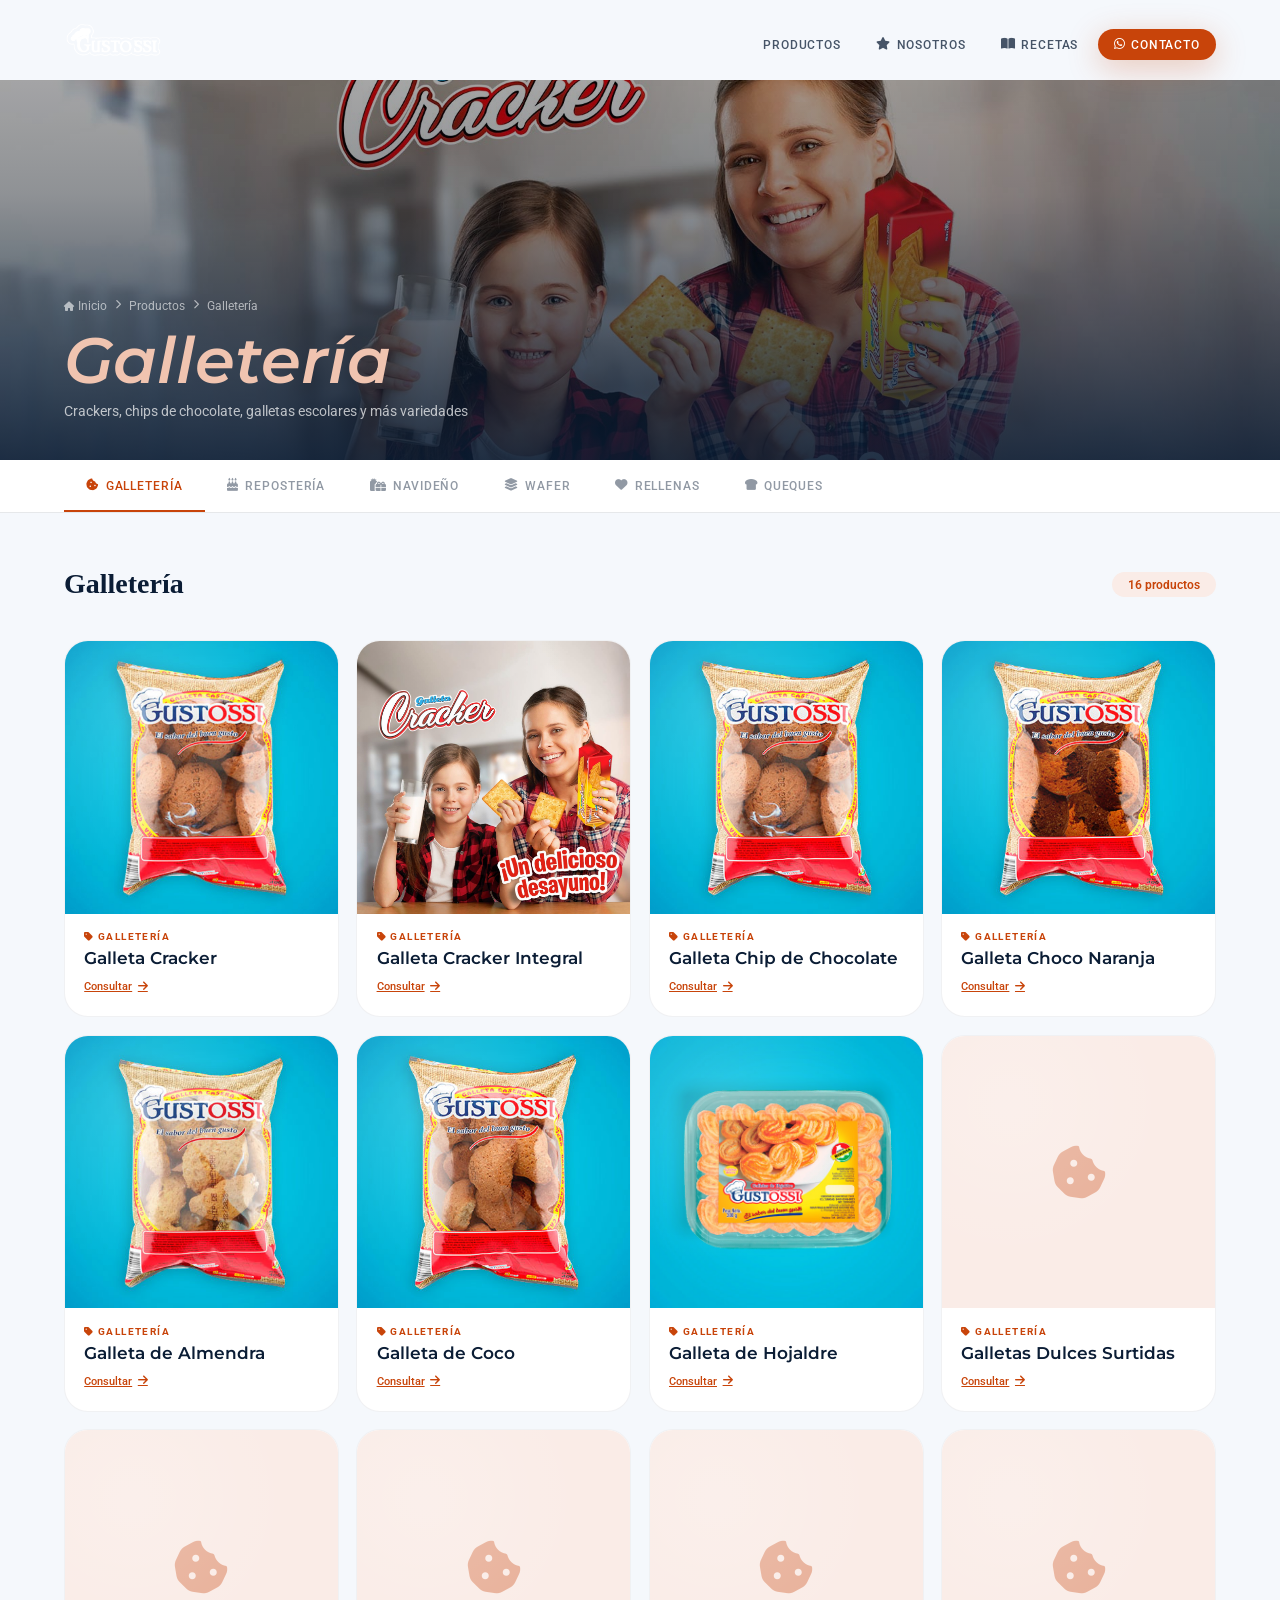
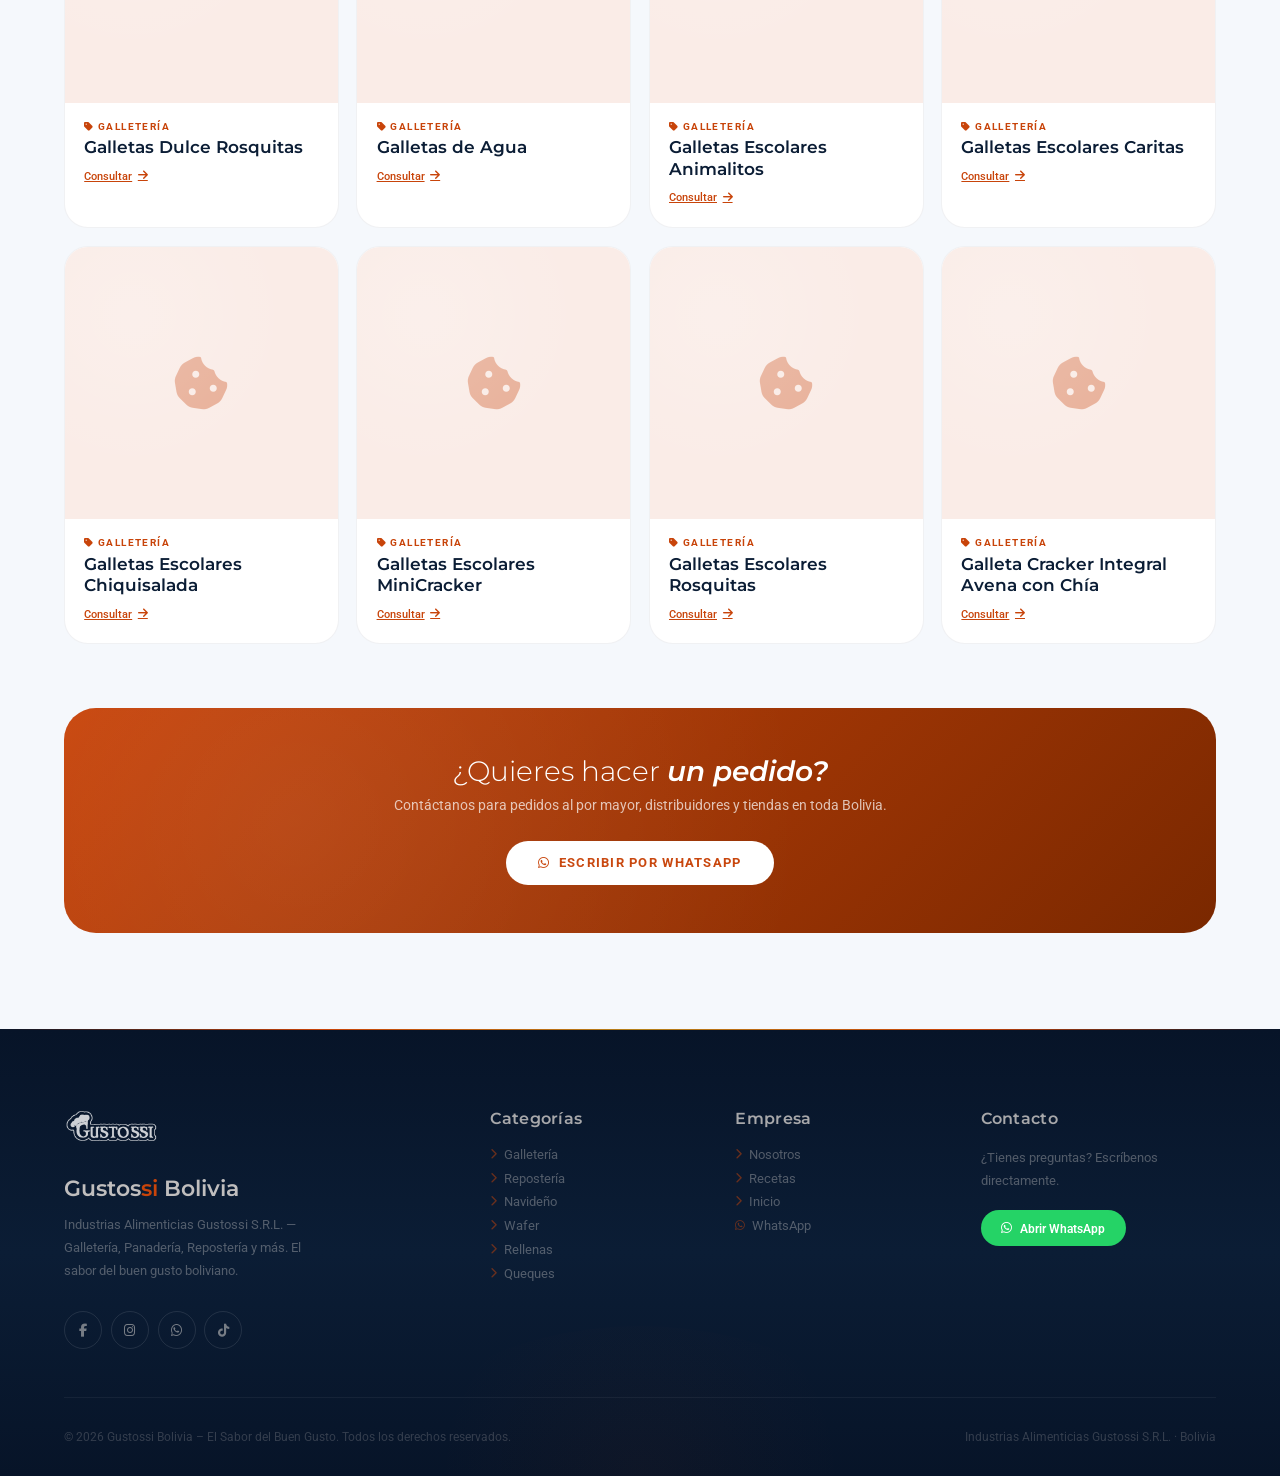
<file: pages/categoria.html>
<!DOCTYPE html>
<html lang="es">
<head>
  <meta charset="UTF-8"/>
  <meta name="viewport" content="width=device-width, initial-scale=1.0"/>
  <title>Productos – Gustossi Bolivia</title>
  <meta name="description" content="Explora todos los productos de Gustossi Bolivia."/>
  <link rel="icon" href="../images/icons/favicon.ico"/>
  <link rel="preconnect" href="https://fonts.googleapis.com"/>
  <link rel="preconnect" href="https://fonts.gstatic.com" crossorigin/>
  <link href="https://fonts.googleapis.com/css2?family=Montserrat:wght@300;400;500;600;700&family=Roboto:wght@300;400;500&display=swap" rel="stylesheet"/>
  <link rel="stylesheet" href="https://cdnjs.cloudflare.com/ajax/libs/font-awesome/6.5.1/css/all.min.css"/>
  <link rel="stylesheet" href="../css/style.css"/>
</head>
<body>

<!-- NAV -->
<nav id="navbar">
  <a href="../index.html" class="nav-logo">
    <img src="../images/icons/logo.png" alt="Gustossi"
         onerror="this.outerHTML='<span class=\'nav-logo-txt\'>Gustos<span>si</span></span>'"/>
  </a>
  <ul class="nav-links">
    <li><a href="../index.html#productos"><i class="fa-solid fa-grid-2"></i> Productos</a></li>
    <li><a href="../index.html#nosotros"><i class="fa-solid fa-star"></i> Nosotros</a></li>
    <li><a href="../index.html#recetas"><i class="fa-solid fa-book-open"></i> Recetas</a></li>
    <li><a href="http://wa.me/59175256114" class="nav-cta" target="_blank"><i class="fa-brands fa-whatsapp"></i> Contacto</a></li>
  </ul>
  <div class="hamburger" id="hamburger"><span></span><span></span><span></span></div>
</nav>

<div class="mobile-menu" id="mobileMenu">
  <a href="../index.html" onclick="closeMobile()"><i class="fa-solid fa-house"></i> Inicio</a>
  <a href="../index.html#productos" onclick="closeMobile()"><i class="fa-solid fa-grid-2"></i> Productos</a>
  <a href="../index.html#nosotros" onclick="closeMobile()"><i class="fa-solid fa-star"></i> Nosotros</a>
  <a href="http://wa.me/59175256114" target="_blank" onclick="closeMobile()"><i class="fa-brands fa-whatsapp"></i> WhatsApp</a>
</div>

<!-- HERO CATEGORÍA -->
<div class="cat-hero-pg" id="cat-hero-pg">
  <img id="cat-hero-img" src="" alt="" loading="eager"/>
  <div class="cat-hero-inner">
    <nav class="breadcrumb" aria-label="Navegación">
      <a href="../index.html"><i class="fa-solid fa-house"></i> Inicio</a>
      <i class="fa-solid fa-chevron-right"></i>
      <a href="../index.html#productos">Productos</a>
      <i class="fa-solid fa-chevron-right"></i>
      <span id="bc-label">—</span>
    </nav>
    <h1 class="cat-pg-h1" id="cat-pg-h1"><em>—</em></h1>
    <p class="cat-pg-desc" id="cat-pg-desc"></p>
  </div>
</div>

<!-- TABS -->
<div class="cat-tabs-bar">
  <div class="cat-tabs-inner" id="cat-tabs"></div>
</div>

<!-- GRID PRODUCTOS -->
<div style="max-width:1360px; margin:0 auto; padding:3.5rem 5vw 6rem;">
  <div style="display:flex; align-items:center; justify-content:space-between; margin-bottom:2.5rem; flex-wrap:wrap; gap:1rem;">
    <h2 class="catpg-title" id="catpg-title" style="font-family:'Cormorant Garamond',serif; font-size:1.75rem; font-weight:600; color:var(--ink);">Productos</h2>
    <span class="catpg-count" id="catpg-count" style="font-size:.78rem; font-weight:600; color:var(--br); background:var(--br-lt); padding:.3rem 1rem; border-radius:100px;"></span>
  </div>
  <div class="catpg-grid" id="catpg-grid"></div>

  <!-- CTA -->
  <div class="cat-cta-box">
    <h3>¿Quieres hacer <em>un pedido?</em></h3>
    <p>Contáctanos para pedidos al por mayor, distribuidores y tiendas en toda Bolivia.</p>
    <a href="http://wa.me/59175256114" class="btn btn-white" target="_blank">
      <i class="fa-brands fa-whatsapp"></i> Escribir por WhatsApp
    </a>
  </div>
</div>

<!-- FOOTER -->
<footer>
  <div class="footer-grid">
    <div>
      <img src="../images/icons/logo-white.png" alt="Gustossi" class="footer-logo-img" onerror="this.style.display='none'"/>
      <div class="footer-brand-name">Gustos<span>si</span> Bolivia</div>
      <p class="footer-tagline">Industrias Alimenticias Gustossi S.R.L. — Galletería, Panadería, Repostería y más. El sabor del buen gusto boliviano.</p>
      <div class="footer-socials">
        <a href="https://www.facebook.com/GustossiBolivia" class="soc-btn" target="_blank"><i class="fa-brands fa-facebook-f"></i></a>
        <a href="https://www.instagram.com/gustossibolivia/" class="soc-btn" target="_blank"><i class="fa-brands fa-instagram"></i></a>
        <a href="http://wa.me/59175256114" class="soc-btn" target="_blank"><i class="fa-brands fa-whatsapp"></i></a>
        <a href="https://www.tiktok.com/@gustossibolivia" class="soc-btn" target="_blank"><i class="fa-brands fa-tiktok"></i></a>
      </div>
    </div>
    <div class="footer-col">
      <h6>Categorías</h6>
      <ul id="footer-cats"></ul>
    </div>
    <div class="footer-col">
      <h6>Empresa</h6>
      <ul>
        <li><a href="../index.html#nosotros"><i class="fa-solid fa-chevron-right"></i> Nosotros</a></li>
        <li><a href="../index.html#recetas"><i class="fa-solid fa-chevron-right"></i> Recetas</a></li>
        <li><a href="../index.html"><i class="fa-solid fa-chevron-right"></i> Inicio</a></li>
        <li><a href="http://wa.me/59175256114" target="_blank"><i class="fa-brands fa-whatsapp"></i> WhatsApp</a></li>
      </ul>
    </div>
    <div class="footer-col footer-contact">
      <h6>Contacto</h6>
      <p>¿Tienes preguntas? Escríbenos directamente.</p>
      <a href="http://wa.me/59175256114" class="wa-btn" target="_blank"><i class="fa-brands fa-whatsapp"></i> Abrir WhatsApp</a>
    </div>
  </div>
  <div class="footer-bottom">
    <span>© 2026 Gustossi Bolivia – El Sabor del Buen Gusto. Todos los derechos reservados.</span>
    <span>Industrias Alimenticias Gustossi S.R.L. · Bolivia</span>
  </div>
</footer>

<script src="../js/categorias-data.js"></script>
<script>
  /* ── Leer parámetro URL ── */
  const params  = new URLSearchParams(window.location.search);
  const slug    = params.get('cat') || 'galleteria';
  const cat     = CATS_DATA[slug] || CATS_DATA['galleteria'];
  const entries = Object.entries(CATS_DATA);

  /* ── Título y meta ── */
  document.title = cat.nombre + ' – Gustossi Bolivia';
  document.querySelector('meta[name="description"]').content =
    cat.descripcion + ' — Gustossi Bolivia.';

  /* ── Hero ── */
  document.getElementById('cat-hero-img').src = cat.heroImg || '';
  document.getElementById('cat-hero-img').alt = cat.nombre;
  document.getElementById('bc-label').textContent = cat.nombre;
  document.getElementById('cat-pg-h1').innerHTML =
    cat.nombre.split(' ').map((w, i) => i === 0 ? `<em>${w}</em>` : w).join(' ');
  document.getElementById('cat-pg-desc').textContent = cat.descripcion;
  document.getElementById('catpg-title').textContent = cat.nombre;

  /* ── Tabs ── */
  document.getElementById('cat-tabs').innerHTML = entries.map(([s, c]) => `
    <a href="categoria.html?cat=${s}"
       class="cat-tab ${s === slug ? 'active' : ''}">
      <i class="fa-solid ${c.icon}"></i> ${c.nombre}
    </a>
  `).join('');

  /* ── Grid ── */
  const grid = document.getElementById('catpg-grid');
  const count = document.getElementById('catpg-count');
  count.textContent = cat.productos.length + ' producto' + (cat.productos.length !== 1 ? 's' : '');

  grid.innerHTML = cat.productos.map((p, i) => `
    <div class="catpg-card reveal" style="transition-delay:${i * 60}ms">
      <div class="catpg-img">
        ${p.img
          ? `<img src="${p.img}" alt="${p.nombre}" loading="lazy">`
          : `<i class="catpg-img-ico fa-solid ${cat.icon}"></i>`}
      </div>
      <div class="catpg-body">
        <div class="catpg-cat"><i class="fa-solid fa-tag"></i> ${cat.nombre}</div>
        <div class="catpg-name">${p.nombre}</div>
        <a href="http://wa.me/59175256114?text=Hola,%20me%20interesa%20el%20producto:%20${encodeURIComponent(p.nombre)}"
           class="catpg-link" target="_blank">
          Consultar <i class="fa-solid fa-arrow-right"></i>
        </a>
      </div>
    </div>
  `).join('');

  /* ── Footer cats ── */
  document.getElementById('footer-cats').innerHTML = entries.map(([s, c]) => `
    <li><a href="categoria.html?cat=${s}"><i class="fa-solid fa-chevron-right"></i> ${c.nombre}</a></li>
  `).join('');

  /* ── Reveal ── */
  const obs = new IntersectionObserver(entries2 => {
    entries2.forEach((e, i) => {
      if (e.isIntersecting) {
        setTimeout(() => e.target.classList.add('visible'), i * 80);
        obs.unobserve(e.target);
      }
    });
  }, { threshold: 0.08 });
  document.querySelectorAll('.reveal').forEach(el => obs.observe(el));

  /* ── Nav scroll ── */
  const nav = document.getElementById('navbar');
  window.addEventListener('scroll', () => {
    nav.classList.toggle('scrolled', window.scrollY > 60);
  }, { passive: true });
  nav.classList.toggle('scrolled', window.scrollY > 60);

  /* ── Menú móvil ── */
  const hamburger = document.getElementById('hamburger');
  const mobileMenu = document.getElementById('mobileMenu');
  hamburger?.addEventListener('click', () => {
    hamburger.classList.toggle('open');
    mobileMenu?.classList.toggle('open');
    document.body.style.overflow = mobileMenu?.classList.contains('open') ? 'hidden' : '';
  });
  window.closeMobile = function() {
    hamburger?.classList.remove('open');
    mobileMenu?.classList.remove('open');
    document.body.style.overflow = '';
  };
</script>
</body>
</html>
</file>
<file: css/style.css>
/* ═══════════════════════════════════════════════════════════════
   GUSTOSSI BOLIVIA  ·  style.css  ·  Nivel agencia  ·  2026
═══════════════════════════════════════════════════════════════ */

*, *::before, *::after { box-sizing: border-box; margin: 0; padding: 0; }

:root {
  --br:       #C8440A;
  --br-dk:    #7A2800;
  --br-md:    #E05A2A;
  --br-lt:    #FAECE7;
  --br-pale:  #FEF8F5;
  --gold:     #B5811A;
  --gold-lt:  #F9EDCF;
  --ink:      #0B1D35;
  --ink-70:   rgba(11,29,53,.75);
  --ink-40:   rgba(11,29,53,.45);
  --ink-15:   rgba(11,29,53,.08);
  --cream:    #F5F8FC;
  --warm:     #E8EEF5;
  --white:    #FFFFFF;
  --border:   rgba(11,29,53,.1);
  --r-sm:     8px;
  --r-md:     16px;
  --r-lg:     24px;
  --r-xl:     32px;
  --sh-sm:    0 2px 12px rgba(11,29,53,.07);
  --sh-md:    0 8px 32px rgba(11,29,53,.10);
  --sh-lg:    0 20px 60px rgba(11,29,53,.14);
  --sh-br:    0 8px 32px rgba(200,68,10,.28);
}

html { scroll-behavior: smooth; }
body {
  font-family: 'Roboto', sans-serif;
  background: var(--cream);
  color: var(--ink);
  overflow-x: hidden;
  -webkit-font-smoothing: antialiased;
  animation: fadeInPage 0.8s ease-out;
}
@keyframes fadeInPage {
  from { opacity: 0; transform: translateY(10px); }
  to { opacity: 1; transform: translateY(0); }
}
h1,h2,h3,h4 { font-family: 'Montserrat', sans-serif; line-height: 1.1; }

/* ── BOTONES ── */
.btn {
  display: inline-flex; align-items: center; gap: .5rem;
  font-family: 'Roboto', sans-serif;
  font-size: .8rem; font-weight: 600; letter-spacing: .1em; text-transform: uppercase;
  padding: .9rem 2rem; border-radius: 100px;
  text-decoration: none; border: none; cursor: pointer;
  transition: all .3s cubic-bezier(.25,.46,.45,.94);
}
.btn-primary   { background: var(--br); color: var(--white); box-shadow: var(--sh-br); }
.btn-primary:hover { background: var(--br-dk); transform: translateY(-3px); box-shadow: 0 14px 40px rgba(200,68,10,.38); }
.btn-ghost     { border: 1.5px solid var(--br); color: var(--br); background: transparent; }
.btn-ghost:hover { background: var(--br); color: var(--white); transform: translateY(-2px); }
.btn-white     { background: var(--white); color: var(--br); font-weight: 700; }
.btn-white:hover { background: var(--cream); transform: translateY(-2px); box-shadow: var(--sh-lg); }
.btn-wht-ghost { border: 1.5px solid rgba(255,255,255,.45); color: var(--white); background: transparent; }
.btn-wht-ghost:hover { background: rgba(255,255,255,.15); transform: translateY(-2px); }

/* ── LABEL/EYEBROW ── */
.label-tag {
  display: inline-flex; align-items: center; gap: .55rem;
  font-size: .7rem; letter-spacing: .2em; text-transform: uppercase;
  font-weight: 600; color: var(--br);
}
.label-tag::before { content: ''; width: 24px; height: 1.5px; background: var(--br); }

/* ── REVEAL ── */
.reveal { opacity: 0; transform: translateY(28px); transition: opacity .75s cubic-bezier(.25,.46,.45,.94), transform .75s cubic-bezier(.25,.46,.45,.94); }
.reveal.visible { opacity: 1; transform: none; }

/* ══════════════════════════════════
   NAV
══════════════════════════════════ */
#navbar {
  position: fixed; top: 0; left: 0; right: 0; z-index: 200;
  display: flex; align-items: center; justify-content: space-between;
  padding: 1.4rem 5vw;
  transition: all .4s cubic-bezier(.25,.46,.45,.94);
}
#navbar.scrolled {
  background: rgba(245,248,252,.97);
  backdrop-filter: blur(24px) saturate(1.8);
  padding: .85rem 5vw;
  border-bottom: 1px solid var(--border);
  box-shadow: 0 1px 24px rgba(11,29,53,.08);
}
.nav-logo { display: flex; align-items: center; gap: .6rem; text-decoration: none; }
.nav-logo img { height: 44px; width: auto; }
.nav-logo-txt {
  font-family: 'Montserrat', sans-serif; font-size: 1.5rem; font-weight: 700;
  color: var(--ink); letter-spacing: -.02em;
}
.nav-logo-txt span { color: var(--br); }
.nav-links { display: flex; align-items: center; gap: .2rem; list-style: none; }
.nav-links a {
  font-size: .78rem; font-weight: 500; letter-spacing: .07em; text-transform: uppercase;
  text-decoration: none; color: var(--ink-70);
  padding: .5rem 1rem; border-radius: 100px;
  display: flex; align-items: center; gap: .35rem;
  transition: all .2s;
}
.nav-links a:hover { color: var(--br); background: var(--br-lt); }
.nav-cta { background: var(--br) !important; color: var(--white) !important; box-shadow: var(--sh-br); }
.nav-cta:hover { background: var(--br-dk) !important; transform: translateY(-1px); }

.hamburger { display: none; flex-direction: column; gap: 5px; cursor: pointer; padding: .35rem; }
.hamburger span { display: block; width: 22px; height: 1.5px; background: var(--ink); border-radius: 2px; transition: all .3s; }
.hamburger.open span:nth-child(1) { transform: translateY(6.5px) rotate(45deg); }
.hamburger.open span:nth-child(2) { opacity: 0; }
.hamburger.open span:nth-child(3) { transform: translateY(-6.5px) rotate(-45deg); }

.mobile-menu {
  display: none; flex-direction: column;
  position: fixed; inset: 0; z-index: 190;
  background: var(--cream); padding: 7rem 5vw 2rem; gap: .2rem;
}
.mobile-menu.open { display: flex; }
.mobile-menu a {
  font-family: 'Montserrat', sans-serif; font-size: 2.2rem; font-weight: 600;
  color: var(--ink); text-decoration: none; padding: .75rem 0;
  border-bottom: 1px solid var(--border);
  display: flex; align-items: center; gap: .75rem; transition: color .2s;
}
.mobile-menu a i { font-size: 1rem; color: var(--br); }
.mobile-menu a:hover { color: var(--br); }

/* ══════════════════════════════════
   HERO — SPLIT EDITORIAL
══════════════════════════════════ */
.hero {
  min-height: 100svh;
  display: grid; grid-template-columns: 1fr 1fr;
  padding-top: 80px; overflow: hidden; position: relative;
}
.hero::before {
  content: ''; position: absolute; inset: 0; z-index: 0;
  background: radial-gradient(ellipse 60% 70% at 5% 90%, rgba(200,68,10,.06) 0%, transparent 60%);
  pointer-events: none;
}
.hero-left {
  display: flex; flex-direction: column; justify-content: center;
  padding: 5rem 4rem 5rem 5vw; position: relative; z-index: 1;
}
.hero-eyebrow { margin-bottom: 1.75rem; }
.hero-h1 {
  font-size: clamp(3rem, 5vw, 5.5rem); font-weight: 300; color: var(--ink);
  margin-bottom: .25rem; letter-spacing: -.02em;
}
.hero-h1 em { color: var(--br); font-style: italic; font-weight: 600; }
.hero-subtitle {
  font-family: 'Montserrat', sans-serif;
  font-size: clamp(1.1rem, 1.8vw, 1.5rem); font-weight: 300;
  color: var(--ink-40); margin-bottom: 2rem; line-height: 1.6;
}
.hero-desc { font-size: .95rem; color: var(--ink-70); line-height: 1.85; max-width: 400px; margin-bottom: 2.5rem; }
.hero-ctas { display: flex; gap: 1rem; flex-wrap: wrap; margin-bottom: 3.5rem; }
.hero-kpis {
  display: flex; gap: 2.5rem;
  padding-top: 2.5rem; border-top: 1px solid var(--border);
}
.kpi-num {
  font-family: 'Montserrat', sans-serif;
  font-size: 2.2rem; font-weight: 600; color: var(--br); line-height: 1;
}
.kpi-lbl { font-size: .72rem; color: var(--ink-40); margin-top: .3rem; letter-spacing: .04em; }

/* Slider */
.hero-right { position: relative; background: var(--warm); overflow: hidden; }
.hero-right::after {
  content: ''; position: absolute; inset: 0; z-index: 2;
  background: linear-gradient(to right, var(--cream) 0%, transparent 18%);
  pointer-events: none;
}
.hero-slide { position: absolute; inset: 0; opacity: 0; transition: opacity .9s cubic-bezier(.25,.46,.45,.94); }
.hero-slide.active { opacity: 1; }
.hero-slide img { width: 100%; height: 100%; object-fit: cover; }
.hero-slide-ico {
  width: 100%; height: 100%; display: flex; align-items: center; justify-content: center;
  background: linear-gradient(135deg, var(--br-lt), var(--warm));
  font-size: 8rem; color: var(--br); opacity: .3;
}
.hero-caption {
  position: absolute; bottom: 2rem; left: 2.5rem; z-index: 3;
  background: rgba(253,246,238,.93); backdrop-filter: blur(14px);
  border-radius: var(--r-lg); padding: 1.1rem 1.5rem;
  border: 1px solid var(--border); min-width: 200px;
}
.hero-caption-tag {
  font-size: .65rem; letter-spacing: .15em; text-transform: uppercase;
  color: var(--br); font-weight: 600; margin-bottom: .25rem;
}
.hero-caption-name {
  font-family: 'Montserrat', sans-serif; font-size: 1.15rem; font-weight: 600; color: var(--ink);
}
.slider-nav { position: absolute; bottom: 2.2rem; right: 2rem; z-index: 3; display: flex; gap: .5rem; }
.slider-btn {
  width: 38px; height: 38px; border-radius: 50%; border: 1px solid rgba(200,68,10,.25);
  background: rgba(253,246,238,.9); backdrop-filter: blur(8px);
  color: var(--br); font-size: .8rem; cursor: pointer;
  display: grid; place-items: center; transition: all .25s;
}
.slider-btn:hover { background: var(--br); color: var(--white); border-color: var(--br); }
.hero-dots { position: absolute; left: 2.5rem; bottom: 3rem; z-index: 3; display: flex; gap: .45rem; }
.hero-dot { width: 20px; height: 3px; border-radius: 2px; border: none; background: rgba(200,68,10,.22); cursor: pointer; transition: all .3s; }
.hero-dot.active { background: var(--br); width: 36px; }

/* ══════════════════════════════════
   MARQUEE
══════════════════════════════════ */
.marquee-wrap { background: linear-gradient(135deg, #0B1D35 0%, #142D50 50%, #0B1D35 100%); padding: 1.1rem 0; overflow: hidden; }
.marquee-track { display: flex; width: max-content; animation: marquee 28s linear infinite; }
.marquee-item {
  display: flex; align-items: center; gap: 2rem; padding: 0 3rem;
  font-family: 'Montserrat', sans-serif; font-style: italic;
  font-size: 1rem; font-weight: 300;
  color: rgba(255,255,255,.55); white-space: nowrap;
}
.m-dot { width: 4px; height: 4px; border-radius: 50%; background: var(--br); }

/* ══════════════════════════════════
   SECCIÓN GENÉRICA
══════════════════════════════════ */
.section { padding: 7rem 5vw; }
.section-alt { background: var(--warm); }
.section-dark { background: linear-gradient(135deg, #0B1D35 0%, #0F2540 100%); }
.sec-head { margin-bottom: 3.5rem; }
.sec-title { font-size: clamp(1.9rem, 3vw, 3rem); font-weight: 300; color: var(--ink); line-height: 1.15; margin-top: .6rem; }
.sec-title em { font-style: italic; color: var(--br); font-weight: 600; }
.sec-sub { font-size: .9rem; color: var(--ink-40); margin-top: .65rem; max-width: 460px; line-height: 1.75; }
.sec-head-row { display: flex; align-items: flex-end; justify-content: space-between; gap: 1.5rem; flex-wrap: wrap; }

/* ══════════════════════════════════
   CATEGORÍAS — MOSAICO EDITORIAL
══════════════════════════════════ */
.cats-grid {
  display: grid;
  grid-template-columns: repeat(3, 1fr);
  gap: 1rem;
  max-width: 1360px; margin: 0 auto;
}
.cat-card {
  position: relative; overflow: hidden; border-radius: var(--r-xl);
  cursor: pointer; text-decoration: none; display: block;
  background: var(--warm);
  transition: transform .45s cubic-bezier(.25,.46,.45,.94),
              box-shadow .45s cubic-bezier(.25,.46,.45,.94);
}
.cat-card:nth-child(1),
.cat-card:nth-child(2) { aspect-ratio: 3/2; }
.cat-card:nth-child(3),
.cat-card:nth-child(4),
.cat-card:nth-child(5),
.cat-card:nth-child(6) { aspect-ratio: 1; }
.cat-card:hover { transform: translateY(-6px); box-shadow: var(--sh-lg); }
.cat-card img { width: 100%; height: 100%; object-fit: cover; transition: transform .7s cubic-bezier(.25,.46,.45,.94); }
.cat-card:hover img { transform: scale(1.07); }
.cat-card-ico {
  width: 100%; height: 100%; display: flex; align-items: center; justify-content: center;
  font-size: 4rem; color: var(--br); opacity: .3;
}
.cat-grad {
  position: absolute; inset: 0;
  background: linear-gradient(to top, rgba(11,29,53,.92) 0%, rgba(11,29,53,.2) 55%, transparent 100%);
}
.cat-num {
  position: absolute; top: 1.2rem; right: 1.5rem;
  font-family: 'Montserrat', sans-serif; font-size: 4.5rem; font-weight: 700;
  color: rgba(255,255,255,.06); line-height: 1; pointer-events: none;
}
.cat-body { position: absolute; bottom: 0; left: 0; right: 0; padding: 1.75rem; }
.cat-tag {
  font-size: .62rem; letter-spacing: .18em; text-transform: uppercase;
  font-weight: 600; color: rgba(255,255,255,.55); margin-bottom: .45rem;
}
.cat-name {
  font-family: 'Montserrat', sans-serif;
  font-size: 1.5rem; font-weight: 600; color: var(--white); line-height: 1.2;
}
.cat-desc {
  font-size: .78rem; color: rgba(255,255,255,.65); margin-top: .3rem; line-height: 1.5;
  max-height: 0; overflow: hidden; opacity: 0; transition: max-height .4s, opacity .4s;
}
.cat-card:hover .cat-desc { max-height: 60px; opacity: 1; }
.cat-arrow {
  display: inline-flex; align-items: center; gap: .35rem;
  font-size: .73rem; color: #F0C4B0; margin-top: .8rem; font-weight: 500;
  opacity: 0; transform: translateX(-10px);
  transition: all .35s .08s;
}
.cat-card:hover .cat-arrow { opacity: 1; transform: none; }

/* ══════════════════════════════════
   PRODUCTOS GRID
══════════════════════════════════ */
.prods-filters { display: flex; gap: .5rem; flex-wrap: wrap; }
.fpill {
  font-family: 'Roboto', sans-serif;
  font-size: .73rem; font-weight: 500; letter-spacing: .07em; text-transform: uppercase;
  padding: .45rem 1.1rem; border-radius: 100px;
  border: 1.5px solid var(--border); background: transparent; color: var(--ink-70);
  cursor: pointer; transition: all .2s;
}
.fpill:hover { border-color: var(--br); color: var(--br); }
.fpill.active { background: var(--br); border-color: var(--br); color: var(--white); }

.prods-grid {
  display: grid; grid-template-columns: repeat(4, 1fr); gap: 1.1rem;
  max-width: 1360px; margin: 0 auto;
}
.prod-card {
  background: var(--white); border-radius: var(--r-lg); overflow: hidden;
  text-decoration: none; color: inherit; display: block;
  border: 1px solid rgba(11,29,53,.06);
  transition: transform .4s cubic-bezier(.25,.46,.45,.94), box-shadow .4s;
}
.prod-card:hover { transform: translateY(-8px); box-shadow: var(--sh-lg); border-color: rgba(200,68,10,.12); }
.prod-img {
  aspect-ratio: 1; overflow: hidden; position: relative;
  background: var(--br-lt);
  display: flex; align-items: center; justify-content: center;
}
.prod-img img { width: 100%; height: 100%; object-fit: cover; transition: transform .6s cubic-bezier(.25,.46,.45,.94); }
.prod-card:hover .prod-img img { transform: scale(1.08); }
.prod-img-ico { font-size: 3.5rem; color: var(--br); opacity: .35; }
.prod-img::after {
  content: ''; position: absolute; inset: 0;
  background: radial-gradient(circle at 25% 25%, rgba(255,255,255,.2) 0%, transparent 55%);
  pointer-events: none;
}
.prod-badge {
  position: absolute; top: .75rem; left: .75rem;
  background: var(--white); color: var(--br);
  font-size: .62rem; font-weight: 700; letter-spacing: .1em; text-transform: uppercase;
  padding: .28rem .7rem; border-radius: 100px;
  box-shadow: 0 2px 8px rgba(11,29,53,.12); z-index: 1;
}
.prod-body { padding: 1.1rem 1.2rem 1.35rem; }
.prod-cat {
  font-size: .65rem; letter-spacing: .14em; text-transform: uppercase;
  font-weight: 700; color: var(--br); margin-bottom: .35rem;
}
.prod-name {
  font-family: 'Montserrat', sans-serif;
  font-size: 1.05rem; font-weight: 600; color: var(--ink); line-height: 1.3;
}
.prod-link {
  display: inline-flex; align-items: center; gap: .35rem;
  font-size: .72rem; font-weight: 500; color: var(--br); margin-top: .6rem;
  transition: gap .25s;
}
.prod-card:hover .prod-link { gap: .6rem; }

/* ══════════════════════════════════
   STATS
══════════════════════════════════ */
.stats-row {
  display: grid; grid-template-columns: repeat(4, 1fr); max-width: 900px; margin: 0 auto;
}
.stat-cell { text-align: center; padding: 3rem 1.5rem; border-right: 1px solid rgba(200,68,10,.12); }
.stat-cell:last-child { border-right: none; }
.stat-ico { font-size: 1.4rem; color: var(--br); margin-bottom: 1rem; opacity: .75; }
.stat-n {
  font-family: 'Montserrat', sans-serif;
  font-size: 3rem; font-weight: 600; color: var(--br); line-height: 1;
}
.stat-l { font-size: .75rem; color: var(--ink-40); margin-top: .35rem; line-height: 1.4; }

/* ══════════════════════════════════
   REVIEWS (DISEÑO PERSONALIZADO)
══════════════════════════════════ */
.section-reviews {
  position: relative;
  background-color: #00B5D8;
  padding: 6rem 5vw 8rem;
  overflow: hidden;
  z-index: 1;
}
.section-reviews::before {
  content: '';
  position: absolute; top: 0; left: 0; right: 0; height: 100%;
  background-image: url("data:image/svg+xml,%3Csvg width='800' height='800' xmlns='http://www.w3.org/2000/svg'%3E%3Cg fill='none' stroke='%23ffffff' stroke-width='4' stroke-opacity='0.15'%3E%3Ccircle cx='400' cy='400' r='200'/%3E%3Ccircle cx='400' cy='400' r='300'/%3E%3Ccircle cx='400' cy='400' r='400'/%3E%3Cpath d='M0 400h800M400 0v800'/%3E%3C/g%3E%3C/svg%3E");
  background-size: 800px 800px;
  background-position: center;
  pointer-events: none;
  z-index: -1;
}
/* Wave Divider Top */
.reviews-wave {
  position: absolute; top: 0; left: 0; width: 100%; overflow: hidden; line-height: 0; z-index: 0;
}
.reviews-wave svg {
  display: block; width: calc(100% + 1.3px); height: 70px;
}
.reviews-wave .shape-fill { fill: var(--cream); }

.rev-header {
  text-align: center;
  position: relative;
  z-index: 2;
  margin-bottom: 5rem;
}

.reviews-grid { 
  display: grid; grid-template-columns: repeat(3, 1fr); gap: 2rem; 
  max-width: 1100px; margin: 0 auto; position: relative; z-index: 2; 
}
.rev-card {
  background: var(--white);
  border-radius: 20px; 
  padding: 3.5rem 1.5rem 2rem;
  position: relative;
  box-shadow: 0 10px 30px rgba(0,0,0,.08);
  text-align: center;
  margin-top: 50px;
  transition: transform .3s;
}
.rev-card:hover { transform: translateY(-5px); }
.rev-av {
  width: 100px; height: 100px; border-radius: 50%; overflow: hidden;
  position: absolute; top: -50px; left: 50%; transform: translateX(-50%);
  border: 4px solid var(--white);
  box-shadow: 0 5px 15px rgba(0,0,0,.1);
  background: var(--white);
}
.rev-av img { width: 100%; height: 100%; object-fit: cover; }
.rev-av-fb {
  width: 100px; height: 100px; border-radius: 50%;
  background: var(--br); display: grid; place-items: center;
  font-weight: 700; color: var(--white); font-size: 2rem;
}
.rev-name { font-family: 'Montserrat', sans-serif; font-weight: 700; color: var(--ink); font-size: 1.1rem; margin-bottom: 0.2rem; }
.rev-src { font-size: .8rem; color: var(--ink-40); margin-bottom: 1rem; }
.rev-stars { display: flex; justify-content: center; gap: .15rem; margin-bottom: 1.25rem; }
.rev-stars i { color: var(--gold); font-size: .82rem; }
.rev-text {
  font-family: 'Roboto', sans-serif; font-size: .95rem; font-weight: 400;
  color: var(--ink-70); line-height: 1.6;
}

/* ══════════════════════════════════
   RECETAS
══════════════════════════════════ */
.recipes-grid { display: grid; grid-template-columns: repeat(3, 1fr); gap: 1.25rem; max-width: 1360px; margin: 0 auto; }
.rec-card {
  border-radius: var(--r-xl); overflow: hidden;
  background: var(--white); border: 1px solid rgba(11,29,53,.06);
  text-decoration: none; color: inherit; display: block;
  transition: transform .4s cubic-bezier(.25,.46,.45,.94), box-shadow .4s;
}
.rec-card:hover { transform: translateY(-6px); box-shadow: var(--sh-lg); }
.rec-img {
  aspect-ratio: 16/10; overflow: hidden;
  background: var(--warm); display: flex; align-items: center; justify-content: center;
  font-size: 3.5rem; color: var(--br); opacity: .4;
}
.rec-img img { width: 100%; height: 100%; object-fit: cover; transition: transform .55s; }
.rec-card:hover .rec-img img { transform: scale(1.05); }
.rec-body { padding: 1.4rem 1.5rem 1.6rem; }
.rec-date { font-size: .68rem; letter-spacing: .14em; text-transform: uppercase; color: var(--br); font-weight: 600; margin-bottom: .45rem; display: flex; align-items: center; gap: .3rem; }
.rec-title { font-family: 'Montserrat', sans-serif; font-size: 1.15rem; font-weight: 600; color: var(--ink); line-height: 1.35; }

/* ══════════════════════════════════
   CTA BAND
══════════════════════════════════ */
.cta-band {
  background: linear-gradient(135deg, var(--br) 0%, var(--br-dk) 100%);
  padding: 6.5rem 5vw; text-align: center; position: relative; overflow: hidden;
}
.cta-band::before {
  content: ''; position: absolute; inset: 0;
  background: radial-gradient(ellipse 70% 80% at 20% 50%, rgba(255,255,255,.06) 0%, transparent 60%),
              radial-gradient(ellipse 50% 60% at 80% 50%, rgba(255,255,255,.04) 0%, transparent 60%);
  pointer-events: none;
}
.cta-eyebrow {
  display: inline-flex; align-items: center; gap: .55rem;
  font-size: .68rem; letter-spacing: .22em; text-transform: uppercase;
  color: rgba(255,255,255,.55); font-weight: 600; margin-bottom: 1.25rem;
}
.cta-eyebrow::before { content: ''; width: 20px; height: 1px; background: rgba(255,255,255,.4); }
.cta-band h2 {
  font-family: 'Montserrat', sans-serif;
  font-size: clamp(2.2rem, 4vw, 3.5rem); font-weight: 300;
  color: var(--white); margin-bottom: .8rem;
}
.cta-band h2 em { font-style: italic; font-weight: 600; }
.cta-band p { color: rgba(255,255,255,.7); font-size: .95rem; margin-bottom: 2.5rem; max-width: 440px; margin-left: auto; margin-right: auto; line-height: 1.75; }
.cta-btns { display: flex; gap: 1rem; justify-content: center; flex-wrap: wrap; }

/* ══════════════════════════════════
   FOOTER
══════════════════════════════════ */
footer { background: #071428; padding: 5rem 5vw 2rem; }
.footer-grid {
  display: grid; grid-template-columns: 2fr 1fr 1fr 1.3fr; gap: 4rem;
  max-width: 1360px; margin: 0 auto;
  padding-bottom: 3rem; border-bottom: 1px solid rgba(255,255,255,.05);
}
.footer-logo-img { height: 42px; width: auto; opacity: .8; margin-bottom: 1.25rem; }
.footer-brand-name {
  font-family: 'Montserrat', sans-serif; font-size: 1.35rem; font-weight: 600;
  color: rgba(253,246,238,.75); margin-bottom: .85rem;
}
.footer-brand-name span { color: var(--br); }
.footer-tagline { font-size: .82rem; color: rgba(253,246,238,.3); line-height: 1.75; max-width: 250px; }
.footer-socials { display: flex; gap: .55rem; margin-top: 1.75rem; }
.soc-btn {
  width: 38px; height: 38px; border-radius: 50%;
  border: 1px solid rgba(255,255,255,.1);
  display: grid; place-items: center;
  color: rgba(253,246,238,.45); font-size: .82rem;
  text-decoration: none; transition: all .25s;
}
.soc-btn:hover { background: var(--br); color: var(--white); border-color: var(--br); }
.footer-col h6 {
  font-family: 'Montserrat', sans-serif; font-size: 1rem; font-weight: 600;
  color: rgba(253,246,238,.65); margin-bottom: 1.2rem; letter-spacing: .02em;
}
.footer-col ul { list-style: none; }
.footer-col ul li { margin-bottom: .55rem; }
.footer-col ul a {
  font-size: .82rem; color: rgba(253,246,238,.3); text-decoration: none; transition: color .2s;
  display: flex; align-items: center; gap: .4rem;
}
.footer-col ul a i { font-size: .68rem; color: var(--br); opacity: .5; }
.footer-col ul a:hover { color: rgba(253,246,238,.75); }
.footer-contact p { font-size: .82rem; color: rgba(253,246,238,.3); line-height: 1.75; margin-bottom: 1.1rem; }
.wa-btn {
  display: inline-flex; align-items: center; gap: .5rem;
  background: #25D366; color: var(--white);
  padding: .65rem 1.3rem; border-radius: 100px;
  font-size: .78rem; font-weight: 600; text-decoration: none; transition: opacity .25s;
}
.wa-btn:hover { opacity: .85; }
.footer-bottom {
  display: flex; align-items: center; justify-content: space-between;
  padding-top: 2rem; max-width: 1360px; margin: 0 auto;
  font-size: .73rem; color: rgba(253,246,238,.18); flex-wrap: wrap; gap: 1rem;
}

/* ══════════════════════════════════
   PÁGINA CATEGORÍA
══════════════════════════════════ */
.cat-hero-pg {
  margin-top: 80px; height: 380px;
  position: relative; overflow: hidden;
  display: flex; align-items: flex-end;
  background: var(--warm);
}
.cat-hero-pg img { position: absolute; inset: 0; width: 100%; height: 100%; object-fit: cover; filter: brightness(.65); }
.cat-hero-pg::after {
  content: ''; position: absolute; inset: 0;
  background: linear-gradient(to top, rgba(11,29,53,.85) 0%, rgba(11,29,53,.15) 70%, transparent 100%);
}
.cat-hero-inner { position: relative; z-index: 1; padding: 2.5rem 5vw; width: 100%; }
.breadcrumb { display: flex; align-items: center; gap: .5rem; font-size: .78rem; color: rgba(255,255,255,.6); margin-bottom: .75rem; }
.breadcrumb a { color: rgba(255,255,255,.6); text-decoration: none; transition: color .2s; }
.breadcrumb a:hover { color: var(--white); }
.breadcrumb i { font-size: .6rem; }
.cat-pg-h1 {
  font-family: 'Montserrat', sans-serif;
  font-size: clamp(2.2rem, 5vw, 4rem); font-weight: 300; color: var(--white); line-height: 1.1;
}
.cat-pg-h1 em { font-style: italic; font-weight: 600; color: #F0C4B0; }
.cat-pg-desc { font-size: .9rem; color: rgba(255,255,255,.7); margin-top: .5rem; }

/* Tabs categorías */
.cat-tabs-bar {
  background: var(--white); border-bottom: 1px solid var(--border);
  position: sticky; top: 80px; z-index: 50; padding: 0 5vw;
}
.cat-tabs-inner {
  display: flex; gap: 0; overflow-x: auto; scrollbar-width: none;
  max-width: 1360px; margin: 0 auto;
}
.cat-tabs-inner::-webkit-scrollbar { display: none; }
.cat-tab {
  font-family: 'Roboto', sans-serif;
  font-size: .78rem; font-weight: 500; letter-spacing: .07em; text-transform: uppercase;
  padding: 1.1rem 1.4rem; border: none; background: transparent;
  color: var(--ink-40); cursor: pointer; white-space: nowrap;
  border-bottom: 2px solid transparent; transition: all .2s;
  text-decoration: none; display: flex; align-items: center; gap: .4rem;
}
.cat-tab:hover { color: var(--br); }
.cat-tab.active { color: var(--br); border-bottom-color: var(--br); }

/* Productos página categoría */
.catpg-section { padding: 3.5rem 5vw 6rem; max-width: 1360px; margin: 0 auto; }
.catpg-header { display: flex; align-items: center; justify-content: space-between; margin-bottom: 2.5rem; flex-wrap: wrap; gap: 1rem; }
.catpg-title { font-family: 'Montserrat', sans-serif; font-size: 1.75rem; font-weight: 600; color: var(--ink); }
.catpg-count {
  font-size: .78rem; font-weight: 600; color: var(--br);
  background: var(--br-lt); padding: .3rem 1rem; border-radius: 100px;
}

.catpg-grid { display: grid; grid-template-columns: repeat(4, 1fr); gap: 1.1rem; }
.catpg-card {
  background: var(--white); border-radius: var(--r-lg); overflow: hidden;
  text-decoration: none; color: inherit; display: block;
  border: 1px solid rgba(11,29,53,.06);
  transition: transform .4s cubic-bezier(.25,.46,.45,.94), box-shadow .4s, border-color .3s;
}
.catpg-card:hover { transform: translateY(-8px); box-shadow: var(--sh-lg); border-color: rgba(200,68,10,.12); }
.catpg-img {
  aspect-ratio: 1; overflow: hidden; position: relative;
  background: var(--br-lt); display: flex; align-items: center; justify-content: center;
}
.catpg-img img { width: 100%; height: 100%; object-fit: cover; transition: transform .6s cubic-bezier(.25,.46,.45,.94); }
.catpg-card:hover .catpg-img img { transform: scale(1.08); }
.catpg-img-ico { font-size: 3.5rem; color: var(--br); opacity: .35; }
.catpg-img::after {
  content: ''; position: absolute; inset: 0;
  background: radial-gradient(circle at 25% 25%, rgba(255,255,255,.18) 0%, transparent 55%);
  pointer-events: none;
}
.catpg-body { padding: 1.1rem 1.2rem 1.35rem; }
.catpg-cat { font-size: .63rem; letter-spacing: .14em; text-transform: uppercase; font-weight: 700; color: var(--br); margin-bottom: .35rem; }
.catpg-name { font-family: 'Montserrat', sans-serif; font-size: 1.05rem; font-weight: 600; color: var(--ink); line-height: 1.3; }
.catpg-link { display: inline-flex; align-items: center; gap: .35rem; font-size: .71rem; font-weight: 500; color: var(--br); margin-top: .6rem; transition: gap .25s; }
.catpg-card:hover .catpg-link { gap: .6rem; }

/* CTA inline categoría */
.cat-cta-box {
  background: linear-gradient(135deg, var(--br), var(--br-dk));
  border-radius: var(--r-xl); padding: 3rem 2.5rem; text-align: center; margin-top: 4rem;
  position: relative; overflow: hidden;
}
.cat-cta-box::before {
  content: ''; position: absolute; inset: 0;
  background: radial-gradient(circle at 20% 50%, rgba(255,255,255,.07) 0%, transparent 55%);
  pointer-events: none;
}
.cat-cta-box h3 { font-family: 'Montserrat', sans-serif; font-size: 1.75rem; font-weight: 300; color: var(--white); margin-bottom: .6rem; }
.cat-cta-box h3 em { font-style: italic; font-weight: 600; }
.cat-cta-box p { color: rgba(255,255,255,.7); font-size: .88rem; margin-bottom: 1.75rem; }

/* ══════════════════════════════════
   KEYFRAMES & RESPONSIVE
══════════════════════════════════ */
@keyframes fadeUp { from { opacity:0; transform:translateY(36px); } to { opacity:1; transform:none; } }
@keyframes marquee { from { transform:translateX(0); } to { transform:translateX(-50%); } }

@media (max-width: 1100px) {
  .hero { grid-template-columns: 1fr; }
  .hero-left { padding: 4.5rem 5vw 3rem; }
  .hero-right { height: 55vw; min-height: 300px; }
  .cats-grid { grid-template-columns: repeat(2, 1fr); }
  .cat-card:nth-child(1), .cat-card:nth-child(2) { aspect-ratio: 16/9; }
  .prods-grid { grid-template-columns: repeat(3, 1fr); }
  .catpg-grid { grid-template-columns: repeat(3, 1fr); }
  .footer-grid { grid-template-columns: 1fr 1fr; gap: 2.5rem; }
  .stats-row { grid-template-columns: repeat(2, 1fr); }
  .stat-cell:nth-child(2) { border-right: none; }
  .stat-cell:nth-child(3) { border-right: 1px solid rgba(200,68,10,.12); }
}
@media (max-width: 768px) {
  .nav-links { display: none; }
  .hamburger { display: flex; }
  .section { padding: 5rem 5vw; }
  .cats-grid { grid-template-columns: 1fr 1fr; gap: .75rem; }
  .prods-grid { grid-template-columns: repeat(2, 1fr); }
  .catpg-grid { grid-template-columns: repeat(2, 1fr); }
  .reviews-grid { grid-template-columns: 1fr; }
  .recipes-grid { grid-template-columns: 1fr; }
  .hero-kpis { gap: 1.5rem; }
}
@media (max-width: 480px) {
  .section { padding: 4rem 5vw; }
  .cats-grid { grid-template-columns: 1fr; }
  .cat-card { aspect-ratio: 4/3 !important; }
  .prods-grid, .catpg-grid { grid-template-columns: repeat(2, 1fr); gap: .75rem; }
  .footer-grid { grid-template-columns: 1fr; gap: 2rem; }
  .stats-row { grid-template-columns: 1fr 1fr; }
  .stat-cell:nth-child(3) { border-right: none; }
}

/* ══════════════════════════════════
   LOGO DUAL (oscuro/claro según scroll)
══════════════════════════════════ */
.nav-logo img { height: 46px; width: auto; display: block; }
.logo-dark  { display: block;  }  /* naranja — visible cuando nav scrolled (fondo claro) */
.logo-light { display: none;   }  /* blanco  — visible cuando nav transparente (inicio) */

/* Al inicio el nav es transparente → mostrar logo blanco */
#navbar:not(.scrolled) .logo-dark  { display: none;  }
#navbar:not(.scrolled) .logo-light { display: block; }
/* Al hacer scroll el nav tiene fondo claro → mostrar logo naranja */
#navbar.scrolled .logo-dark  { display: block; }
#navbar.scrolled .logo-light { display: none;  }

/* ══════════════════════════════════
   HERO SLIDER — fix visibilidad
══════════════════════════════════ */
#hero-slides { position: relative; width: 100%; height: 100%; }
.hero-slide  { 
  position: absolute; inset: 0;
  opacity: 0;
  transition: opacity .9s cubic-bezier(.25,.46,.45,.94);
  pointer-events: none;
}
.hero-slide.active { opacity: 1; pointer-events: auto; }
.hero-slide img    { width: 100%; height: 100%; object-fit: cover; display: block; }

/* ══════════════════════════════════
   CATS GRID — fix imágenes visibles
══════════════════════════════════ */
.cat-card { min-height: 280px; }
.cat-card img { 
  position: absolute; inset: 0;
  width: 100%; height: 100%; 
  object-fit: cover; display: block;
}
/* Fallback cuando no hay imagen */
.cat-card-ico {
  position: absolute; inset: 0;
  display: flex; align-items: center; justify-content: center;
  font-size: 5rem; color: var(--br); opacity: .25;
  background: linear-gradient(135deg, var(--br-lt), var(--warm));
}

/* ═══════════════════════════════════════════════════════════════
   HERO FULLSCREEN SLIDER — igual al original Gustossi
═══════════════════════════════════════════════════════════════ */
.hero-fs {
  position: relative;
  width: 100%; height: 100svh;
  min-height: 520px;
  overflow: hidden;
  background: #0B1D35;
}

/* Track de slides */
.hero-fs-track { position: absolute; inset: 0; }
.hfs-slide {
  position: absolute; inset: 0;
  opacity: 0;
  transition: opacity 1s cubic-bezier(.4,0,.2,1);
}
.hfs-slide.active { opacity: 1; }
.hfs-slide img {
  width: 100%; height: 100%;
  object-fit: cover; object-position: center;
  display: block;
  transform: scale(1.04);
  transition: transform 6s cubic-bezier(.25,.46,.45,.94);
}
.hfs-slide.active img { transform: scale(1); }

/* Overlay oscuro */
.hero-fs-overlay {
  position: absolute; inset: 0; z-index: 1;
  background:
    linear-gradient(to right,  rgba(11,29,53,.75) 0%, rgba(11,29,53,.15) 55%, transparent 100%),
    linear-gradient(to top,    rgba(11,29,53,.55) 0%, transparent 60%);
}

/* Contenido superpuesto */
.hero-fs-content {
  position: absolute; z-index: 2;
  bottom: 12vh; left: 5vw;
  max-width: 520px;
}
.hero-fs-brand {
  font-family: 'Roboto', sans-serif;
  font-size: .75rem; font-weight: 600; letter-spacing: .3em;
  text-transform: uppercase; color: var(--br);
  margin-bottom: .6rem;
  opacity: 0; transform: translateY(16px);
  transition: opacity .6s .1s, transform .6s .1s;
}
.hero-fs-cat {
  font-family: 'Montserrat', sans-serif;
  font-size: clamp(2.8rem, 6vw, 5.5rem);
  font-weight: 700; color: var(--white);
  line-height: 1.05; margin-bottom: .6rem;
  opacity: 0; transform: translateY(20px);
  transition: opacity .65s .2s, transform .65s .2s;
}
.hero-fs-sub {
  font-size: clamp(.95rem, 1.5vw, 1.15rem);
  color: rgba(255,255,255,.75); line-height: 1.5;
  margin-bottom: 2rem;
  opacity: 0; transform: translateY(16px);
  transition: opacity .65s .3s, transform .65s .3s;
}
.hero-fs-btn {
  display: inline-flex; align-items: center; gap: .6rem;
  background: var(--br); color: var(--white);
  font-family: 'Roboto', sans-serif;
  font-size: .82rem; font-weight: 600; letter-spacing: .1em; text-transform: uppercase;
  padding: .9rem 2rem; border-radius: 100px;
  text-decoration: none;
  box-shadow: 0 8px 32px rgba(200,68,10,.4);
  transition: background .25s, transform .25s, box-shadow .25s,
              opacity .65s .4s, transform .65s .4s;
  opacity: 0; transform: translateY(12px);
}
.hero-fs-btn:hover {
  background: var(--br-dk); transform: translateY(-2px);
  box-shadow: 0 14px 40px rgba(200,68,10,.5);
}

/* Cuando el slide está activo, anima el contenido */
.hfs-slide.active ~ .hero-fs-overlay + .hero-fs-content .hero-fs-brand,
.hero-fs-content.anim .hero-fs-brand { opacity: 1; transform: none; }
.hero-fs-content.anim .hero-fs-cat   { opacity: 1; transform: none; }
.hero-fs-content.anim .hero-fs-sub   { opacity: 1; transform: none; }
.hero-fs-content.anim .hero-fs-btn   { opacity: 1; transform: none; }

/* Dots */
.hero-fs-dots {
  position: absolute; bottom: 2rem; left: 50%;
  transform: translateX(-50%); z-index: 3;
  display: flex; gap: .5rem;
}
.hfs-dot {
  width: 28px; height: 3px; border-radius: 2px;
  border: none; background: rgba(255,255,255,.3);
  cursor: pointer; transition: all .35s;
}
.hfs-dot.active { background: var(--br); width: 48px; }

/* Flechas */
.hero-fs-arrow {
  position: absolute; top: 50%; transform: translateY(-50%);
  z-index: 3; width: 48px; height: 48px; border-radius: 50%;
  border: 1.5px solid rgba(255,255,255,.3);
  background: rgba(255,255,255,.1);
  backdrop-filter: blur(8px);
  color: var(--white); font-size: .9rem;
  cursor: pointer; display: grid; place-items: center;
  transition: all .25s;
}
.hero-fs-arrow.left  { left: 2rem; }
.hero-fs-arrow.right { right: 2rem; }
.hero-fs-arrow:hover { background: var(--br); border-color: var(--br); transform: translateY(-50%) scale(1.08); }

/* Caption tarjeta esquina inferior izquierda (igual al original) */
.hfs-caption {
  position: absolute; bottom: 5.5rem; left: 5vw; z-index: 3;
  background: rgba(253,246,238,.92); backdrop-filter: blur(12px);
  border-radius: 12px; padding: 1rem 1.4rem;
  border-left: 3px solid var(--br);
  min-width: 180px;
  opacity: 0; transform: translateX(-10px);
  transition: opacity .5s .5s, transform .5s .5s;
}
.hfs-caption.show { opacity: 1; transform: none; }
.hfs-caption-cat  {
  font-size: .65rem; font-weight: 700; letter-spacing: .15em;
  text-transform: uppercase; color: var(--br); margin-bottom: .25rem;
}
.hfs-caption-name {
  font-family: 'Montserrat', sans-serif;
  font-size: 1.05rem; font-weight: 600; color: var(--ink);
}

/* NAV logo dual */
.nav-logo img   { height: 44px; width: auto; display: block; }
.logo-dark      { display: none; }
.logo-light     { display: block; }
#navbar.scrolled .logo-dark  { display: block; }
#navbar.scrolled .logo-light { display: none; }
#navbar:not(.scrolled) .logo-dark  { display: none; }
#navbar:not(.scrolled) .logo-light { display: block; }

/* CATS GRID fix */
.cat-card { position: relative; min-height: 280px; overflow: hidden; }
.cat-card > img {
  position: absolute; inset: 0;
  width: 100%; height: 100%; object-fit: cover;
  transition: transform .7s cubic-bezier(.25,.46,.45,.94);
}
.cat-card:hover > img { transform: scale(1.07); }
.cat-card-ico {
  position: absolute; inset: 0;
  display: flex; align-items: center; justify-content: center;
  font-size: 5rem; color: var(--br); opacity: .2;
  background: linear-gradient(135deg, var(--br-lt), var(--warm));
}

/* Responsive hero */
@media (max-width: 768px) {
  .hero-fs-content { bottom: 8vh; }
  .hero-fs-arrow.left  { left: 1rem; }
  .hero-fs-arrow.right { right: 1rem; }
  .hero-fs-cat { font-size: 2.5rem; }
}

/* ═══════════════════════════════════════════════════════════════
   VISUAL ENHANCEMENTS 2026 — Más color, más vida
═══════════════════════════════════════════════════════════════ */

/* ── Animated Color Variables ── */
@property --gradient-angle {
  syntax: '<angle>';
  initial-value: 0deg;
  inherits: false;
}

/* ── Enhanced Marquee with Gradient ── */
.marquee-wrap {
  background: linear-gradient(135deg, #0B1D35 0%, #142D50 50%, #0B1D35 100%) !important;
  padding: 1.3rem 0 !important;
  position: relative;
  overflow: hidden;
}
.marquee-wrap::before {
  content: '';
  position: absolute; inset: 0;
  background: linear-gradient(90deg, 
    rgba(200,68,10,.15) 0%, 
    rgba(181,129,26,.1) 25%,
    rgba(200,68,10,.15) 50%,
    rgba(181,129,26,.1) 75%,
    rgba(200,68,10,.15) 100%);
  background-size: 200% 100%;
  animation: shimmer-marquee 4s ease infinite;
}
.marquee-item {
  color: rgba(255,255,255,.7) !important;
  font-size: 1.05rem !important;
}

@keyframes shimmer-marquee {
  0% { background-position: 200% 0; }
  100% { background-position: -200% 0; }
}

/* ── Floating Decorative Elements ── */
.section::before {
  content: '';
  position: absolute;
  width: 300px; height: 300px;
  border-radius: 50%;
  background: radial-gradient(circle, rgba(200,68,10,.06) 0%, transparent 70%);
  pointer-events: none;
  top: -100px; right: -100px;
  z-index: 0;
}
.section { position: relative; overflow: hidden; }

/* ── Nosotros Section — New Visual Block ── */
.nosotros-visual {
  display: grid;
  grid-template-columns: 1fr 1fr;
  gap: 3rem;
  max-width: 1100px;
  margin: 0 auto 4rem;
  align-items: center;
}
.nosotros-img-wrap {
  position: relative;
  border-radius: 24px;
  overflow: hidden;
  aspect-ratio: 4/3;
  box-shadow: 0 20px 60px rgba(200,68,10,.2);
}
.nosotros-img-wrap img {
  width: 100%; height: 100%;
  object-fit: cover;
  transition: transform .6s cubic-bezier(.25,.46,.45,.94);
}
.nosotros-img-wrap:hover img {
  transform: scale(1.05);
}
.nosotros-img-wrap::after {
  content: '';
  position: absolute;
  inset: 0;
  border-radius: 24px;
  border: 2px solid rgba(200,68,10,.15);
  pointer-events: none;
}
.nosotros-img-badge {
  position: absolute;
  bottom: 1.5rem; right: 1.5rem;
  background: linear-gradient(135deg, var(--br), var(--br-dk));
  color: white;
  padding: 1rem 1.5rem;
  border-radius: 16px;
  text-align: center;
  box-shadow: 0 8px 24px rgba(200,68,10,.4);
  z-index: 2;
}
.nosotros-img-badge .badge-num {
  font-family: 'Montserrat', sans-serif;
  font-size: 2.2rem;
  font-weight: 700;
  line-height: 1;
}
.nosotros-img-badge .badge-txt {
  font-size: .7rem;
  letter-spacing: .12em;
  text-transform: uppercase;
  opacity: .85;
}
.nosotros-content h3 {
  font-family: 'Montserrat', sans-serif;
  font-size: 2rem;
  font-weight: 600;
  color: rgba(253,246,238,.9);
  margin-bottom: 1.25rem;
  line-height: 1.2;
}
.nosotros-content h3 em {
  color: var(--br);
  font-style: italic;
}
.nosotros-content p {
  font-size: .92rem;
  color: rgba(253,246,238,.55);
  line-height: 1.85;
  margin-bottom: 1.5rem;
}
.nosotros-features {
  display: grid;
  grid-template-columns: 1fr 1fr;
  gap: 1rem;
}
.nosotros-feat {
  display: flex;
  align-items: flex-start;
  gap: .75rem;
  padding: 1rem;
  background: rgba(255,255,255,.04);
  border-radius: 12px;
  border: 1px solid rgba(255,255,255,.06);
  transition: all .3s;
}
.nosotros-feat:hover {
  background: rgba(200,68,10,.1);
  border-color: rgba(200,68,10,.2);
  transform: translateY(-2px);
}
.nosotros-feat-ico {
  width: 40px; height: 40px;
  border-radius: 10px;
  background: linear-gradient(135deg, rgba(200,68,10,.2), rgba(200,68,10,.08));
  display: grid;
  place-items: center;
  color: var(--br);
  font-size: .9rem;
  flex-shrink: 0;
}
.nosotros-feat-txt {
  font-size: .82rem;
  font-weight: 500;
  color: rgba(253,246,238,.75);
  line-height: 1.4;
}

/* ── Enhanced Stats with Color ── */
.stats-row {
  background: linear-gradient(135deg, rgba(200,68,10,.04) 0%, rgba(181,129,26,.04) 100%);
  border-radius: 24px;
  padding: .5rem !important;
  border: 1px solid rgba(200,68,10,.08);
}
.stat-cell {
  position: relative;
  transition: transform .3s;
}
.stat-cell:hover {
  transform: translateY(-4px);
}
.stat-ico {
  width: 52px; height: 52px;
  border-radius: 14px;
  background: linear-gradient(135deg, var(--br-lt), var(--gold-lt)) !important;
  display: inline-flex !important;
  align-items: center;
  justify-content: center;
  margin: 0 auto 1rem !important;
  font-size: 1.2rem !important;
  color: var(--br) !important;
  opacity: 1 !important;
  box-shadow: 0 4px 16px rgba(200,68,10,.12);
}

/* ── Proceso Section (New) ── */
.proceso-section {
  padding: 7rem 5vw;
  background: linear-gradient(180deg, var(--cream) 0%, var(--br-pale) 50%, var(--cream) 100%);
  position: relative;
  overflow: hidden;
}
.proceso-section::before {
  content: '';
  position: absolute;
  top: 0; left: 0; right: 0;
  height: 200px;
  background: url('') center/cover;
  opacity: .04;
  pointer-events: none;
}
.proceso-grid {
  display: grid;
  grid-template-columns: repeat(4, 1fr);
  gap: 2rem;
  max-width: 1100px;
  margin: 0 auto;
}
.proceso-step {
  text-align: center;
  padding: 2rem 1.5rem;
  background: var(--white);
  border-radius: 20px;
  border: 1px solid rgba(200,68,10,.08);
  position: relative;
  transition: all .4s cubic-bezier(.25,.46,.45,.94);
  overflow: hidden;
}
.proceso-step::before {
  content: '';
  position: absolute;
  top: 0; left: 0; right: 0;
  height: 4px;
  background: linear-gradient(90deg, var(--br), var(--gold));
  opacity: 0;
  transition: opacity .3s;
}
.proceso-step:hover::before { opacity: 1; }
.proceso-step:hover {
  transform: translateY(-8px);
  box-shadow: 0 20px 60px rgba(200,68,10,.14);
  border-color: rgba(200,68,10,.15);
}
.proceso-ico {
  width: 72px; height: 72px;
  border-radius: 20px;
  background: linear-gradient(135deg, var(--br-lt), rgba(200,68,10,.12));
  display: inline-flex;
  align-items: center;
  justify-content: center;
  font-size: 1.6rem;
  color: var(--br);
  margin-bottom: 1.25rem;
  position: relative;
  z-index: 1;
}
.proceso-num {
  position: absolute;
  top: 1rem; right: 1rem;
  font-family: 'Montserrat', sans-serif;
  font-size: 3.5rem;
  font-weight: 700;
  color: rgba(200,68,10,.05);
  line-height: 1;
}
.proceso-title {
  font-family: 'Montserrat', sans-serif;
  font-size: 1.25rem;
  font-weight: 600;
  color: var(--ink);
  margin-bottom: .5rem;
}
.proceso-desc {
  font-size: .82rem;
  color: var(--ink-40);
  line-height: 1.65;
}

/* ── Instagram Feed Section ── */
.ig-section {
  padding: 5rem 5vw;
  background: var(--cream);
  text-align: center;
}
.ig-grid {
  display: grid;
  grid-template-columns: repeat(6, 1fr);
  gap: .5rem;
  max-width: 1360px;
  margin: 0 auto;
}
.ig-cell {
  aspect-ratio: 1;
  border-radius: 12px;
  overflow: hidden;
  position: relative;
  cursor: pointer;
}
.ig-cell img {
  width: 100%; height: 100%;
  object-fit: cover;
  transition: transform .5s;
}
.ig-cell:hover img {
  transform: scale(1.1);
}
.ig-cell::after {
  content: '\f16d';
  font-family: 'Font Awesome 6 Brands';
  position: absolute;
  inset: 0;
  display: flex;
  align-items: center;
  justify-content: center;
  background: rgba(200,68,10,.6);
  color: white;
  font-size: 1.5rem;
  opacity: 0;
  transition: opacity .3s;
}
.ig-cell:hover::after {
  opacity: 1;
}

/* ── Enhanced CTA Band ── */
.cta-band {
  background: linear-gradient(135deg, #B5280A 0%, #C8440A 30%, #E05A2A 60%, #C8440A 100%) !important;
  position: relative;
}
.cta-band::after {
  content: '';
  position: absolute;
  bottom: -50px; right: -50px;
  width: 300px; height: 300px;
  border-radius: 50%;
  background: radial-gradient(circle, rgba(255,255,255,.06) 0%, transparent 70%);
  pointer-events: none;
}

/* ── Product Cards Enhanced ── */
.prod-card {
  position: relative;
  overflow: hidden;
}
.prod-card::before {
  content: '';
  position: absolute;
  top: -50%; left: -50%;
  width: 200%; height: 200%;
  background: conic-gradient(from var(--gradient-angle, 0deg), transparent, rgba(200,68,10,.08), transparent, transparent);
  animation: rotate-gradient 6s linear infinite;
  opacity: 0;
  transition: opacity .5s;
  z-index: 0;
}
.prod-card:hover::before {
  opacity: 1;
}
.prod-card > * { position: relative; z-index: 1; }

@keyframes rotate-gradient {
  from { transform: rotate(0deg); }
  to { transform: rotate(360deg); }
}

/* ── Category Cards Color Accents ── */
.cat-card:nth-child(1) .cat-grad { background: linear-gradient(to top, rgba(200,68,10,.9) 0%, rgba(200,68,10,.2) 55%, transparent 100%) !important; }
.cat-card:nth-child(2) .cat-grad { background: linear-gradient(to top, rgba(181,129,26,.9) 0%, rgba(181,129,26,.2) 55%, transparent 100%) !important; }
.cat-card:nth-child(3) .cat-grad { background: linear-gradient(to top, rgba(122,40,0,.9) 0%, rgba(122,40,0,.2) 55%, transparent 100%) !important; }
.cat-card:nth-child(4) .cat-grad { background: linear-gradient(to top, rgba(224,90,42,.9) 0%, rgba(224,90,42,.2) 55%, transparent 100%) !important; }
.cat-card:nth-child(5) .cat-grad { background: linear-gradient(to top, rgba(200,68,10,.9) 0%, rgba(11,29,53,.2) 55%, transparent 100%) !important; }
.cat-card:nth-child(6) .cat-grad { background: linear-gradient(to top, rgba(181,129,26,.85) 0%, rgba(181,129,26,.15) 55%, transparent 100%) !important; }

/* ── Review Cards Glowing ── */
.rev-card {
  position: relative;
  overflow: hidden;
  transition: all .4s cubic-bezier(.25,.46,.45,.94) !important;
}
.rev-card::before {
  content: '';
  position: absolute;
  top: -1px; left: -1px;
  right: -1px; bottom: -1px;
  border-radius: var(--r-xl);
  background: linear-gradient(135deg, rgba(200,68,10,.3), transparent, rgba(181,129,26,.2));
  opacity: 0;
  transition: opacity .4s;
  z-index: -1;
}
.rev-card:hover::before { opacity: 1; }
.rev-card:hover {
  transform: translateY(-6px) !important;
  box-shadow: 0 20px 50px rgba(200,68,10,.15) !important;
}

/* ── Enhanced Recipe Cards ── */
.rec-card {
  position: relative;
  overflow: hidden;
}

/* ── Particle / Sparkle Animation ── */
@keyframes float-up {
  0% { transform: translateY(0) scale(1); opacity: 1; }
  100% { transform: translateY(-80px) scale(0); opacity: 0; }
}

/* ── Enhanced Section Titles ── */


/* ── Scroll Progress Bar ── */
.scroll-progress {
  position: fixed;
  top: 0; left: 0;
  width: 0%;
  height: 3px;
  background: linear-gradient(90deg, var(--br), var(--gold), var(--br-md));
  z-index: 9999;
  transition: width .1s linear;
}

/* ── Back to Top Button ── */
.back-to-top {
  position: fixed;
  bottom: 2rem;
  right: 2rem;
  width: 50px; height: 50px;
  border-radius: 50%;
  background: linear-gradient(135deg, var(--br), var(--br-dk));
  color: white;
  border: none;
  cursor: pointer;
  display: grid;
  place-items: center;
  font-size: 1rem;
  box-shadow: 0 8px 24px rgba(200,68,10,.35);
  opacity: 0;
  transform: translateY(20px);
  transition: all .3s;
  z-index: 100;
}
.back-to-top.visible {
  opacity: 1;
  transform: none;
}
.back-to-top:hover {
  transform: translateY(-3px) scale(1.05);
  box-shadow: 0 12px 32px rgba(200,68,10,.5);
}

/* ── Mascota Floating ── */
.mascota-float {
  position: fixed;
  bottom: 6rem;
  right: 2rem;
  width: 70px; height: 70px;
  z-index: 95;
  animation: mascota-bounce 3s ease-in-out infinite;
  filter: drop-shadow(0 8px 16px rgba(0,0,0,.2));
  cursor: pointer;
  transition: transform .3s;
}
.mascota-float:hover {
  transform: scale(1.15) rotate(-5deg);
}
@keyframes mascota-bounce {
  0%, 100% { transform: translateY(0); }
  50% { transform: translateY(-8px); }
}

/* ── Proceso Responsive ── */
@media (max-width: 1100px) {
  .proceso-grid { grid-template-columns: repeat(2, 1fr); }
  .nosotros-visual { grid-template-columns: 1fr; }
  .ig-grid { grid-template-columns: repeat(3, 1fr); }
}
@media (max-width: 768px) {
  .proceso-grid { grid-template-columns: 1fr 1fr; gap: 1rem; }
  .ig-grid { grid-template-columns: repeat(3, 1fr); }
  .nosotros-features { grid-template-columns: 1fr; }
}
@media (max-width: 480px) {
  .proceso-grid { grid-template-columns: 1fr; }
  .ig-grid { grid-template-columns: repeat(2, 1fr); }
}

/* ── Divider Section ── */
.section-divider {
  height: 200px;
  background-size: cover;
  background-position: center;
  background-attachment: fixed;
  position: relative;
}
.section-divider::after {
  content: '';
  position: absolute;
  inset: 0;
  background: linear-gradient(to bottom, var(--cream), rgba(11,29,53,.5), var(--ink));
}

/* ── Pulse Animation for WhatsApp buttons ── */
.wa-btn {
  position: relative;
  overflow: visible;
}
.wa-btn::before {
  content: '';
  position: absolute;
  inset: -3px;
  border-radius: 100px;
  background: #25D366;
  opacity: 0;
  z-index: -1;
  animation: wa-pulse 2s ease-in-out infinite;
}
@keyframes wa-pulse {
  0%, 100% { transform: scale(1); opacity: 0; }
  50% { transform: scale(1.08); opacity: .3; }
}

/* ── Nav CTA Glow ── */
.nav-cta {
  position: relative;
}
.nav-cta::after {
  content: '';
  position: absolute;
  inset: -2px;
  border-radius: 100px;
  background: linear-gradient(135deg, var(--br), var(--gold));
  z-index: -1;
  opacity: 0;
  transition: opacity .3s;
  filter: blur(8px);
}
.nav-cta:hover::after { opacity: .5; }

/* ── Footer Enhanced ── */
footer {
  background: linear-gradient(180deg, #071428 0%, #0B1D35 50%, #071428 100%) !important;
  position: relative;
  overflow: hidden;
}
footer::before {
  content: '';
  position: absolute;
  top: 0; left: 0; right: 0;
  height: 1px;
  background: linear-gradient(90deg, transparent, var(--br), var(--gold), var(--br), transparent);
}
footer::after {
  content: '';
  position: absolute;
  bottom: -150px; left: 50%;
  transform: translateX(-50%);
  width: 500px; height: 300px;
  border-radius: 50%;
  background: radial-gradient(circle, rgba(200,68,10,.04) 0%, transparent 70%);
  pointer-events: none;
}

/* ══════════════════════════════════
   TIMELINE
══════════════════════════════════ */
.timeline {
  max-width: 900px;
  margin: 0 auto;
  position: relative;
  padding: 2rem 0;
}
.timeline::before {
  content: '';
  position: absolute;
  left: 50%;
  top: 0; bottom: 0;
  width: 2px;
  background: linear-gradient(to bottom, transparent, var(--br), var(--gold), var(--br), transparent);
  transform: translateX(-50%);
}
.tl-item {
  display: grid;
  grid-template-columns: 1fr 1fr;
  gap: 3rem;
  margin-bottom: 3rem;
  align-items: center;
  position: relative;
}
.tl-item::after {
  content: '';
  position: absolute;
  left: 50%;
  top: 50%;
  transform: translate(-50%, -50%);
  width: 16px; height: 16px;
  border-radius: 50%;
  background: var(--br);
  border: 3px solid #0F2540;
  z-index: 2;
  box-shadow: 0 0 0 4px rgba(200,68,10,.2);
}
.tl-img {
  border-radius: 16px;
  overflow: hidden;
  aspect-ratio: 16/10;
  box-shadow: 0 12px 40px rgba(0,0,0,.3);
}
.tl-img img {
  width: 100%; height: 100%;
  object-fit: cover;
  transition: transform .5s;
}
.tl-item:hover .tl-img img { transform: scale(1.05); }
.tl-content { padding: 1.5rem; }
.tl-year {
  font-family: 'Montserrat', sans-serif;
  font-size: 2.5rem;
  font-weight: 700;
  color: var(--br);
  line-height: 1;
  margin-bottom: .5rem;
}
.tl-title {
  font-family: 'Montserrat', sans-serif;
  font-size: 1.35rem;
  font-weight: 600;
  color: rgba(255,255,255,.9);
  margin-bottom: .5rem;
}
.tl-desc {
  font-size: .85rem;
  color: rgba(255,255,255,.5);
  line-height: 1.7;
}
.tl-right { direction: rtl; }
.tl-right > * { direction: ltr; }

@media (max-width: 768px) {
  .timeline::before { left: 20px; }
  .tl-item { grid-template-columns: 1fr; gap: 1rem; padding-left: 50px; }
  .tl-item::after { left: 20px; }
  .tl-right { direction: ltr; }
}

/* ══════════════════════════════════
   DISTRIBUTION
══════════════════════════════════ */
.dist-grid {
  display: grid;
  grid-template-columns: 1fr 1fr;
  gap: 3rem;
  max-width: 1200px;
  margin: 0 auto;
  align-items: start;
}
.dist-img-wrap {
  border-radius: 24px;
  overflow: hidden;
  aspect-ratio: 4/3;
  box-shadow: var(--sh-lg);
}
.dist-img-wrap img {
  width: 100%; height: 100%;
  object-fit: cover;
  transition: transform .6s;
}
.dist-img-wrap:hover img { transform: scale(1.04); }
.dist-cities {
  display: grid;
  grid-template-columns: 1fr 1fr 1fr;
  gap: .75rem;
}
.city-card {
  display: flex;
  align-items: center;
  gap: .75rem;
  padding: 1rem;
  background: var(--white);
  border-radius: 14px;
  border: 1px solid var(--border);
  transition: all .3s;
}
.city-card:hover {
  transform: translateY(-3px);
  box-shadow: var(--sh-md);
  border-color: rgba(200,68,10,.2);
}
.city-ico {
  width: 42px; height: 42px;
  border-radius: 12px;
  background: linear-gradient(135deg, var(--br-lt), rgba(200,68,10,.1));
  display: grid;
  place-items: center;
  color: var(--br);
  font-size: .9rem;
  flex-shrink: 0;
}
.city-name {
  font-family: 'Montserrat', sans-serif;
  font-size: 1rem;
  font-weight: 600;
  color: var(--ink);
}
.city-desc {
  font-size: .72rem;
  color: var(--ink-40);
  line-height: 1.4;
}

@media (max-width: 1100px) {
  .dist-grid { grid-template-columns: 1fr; }
  .dist-cities { grid-template-columns: 1fr 1fr 1fr; }
}
@media (max-width: 600px) {
  .dist-cities { grid-template-columns: 1fr 1fr; }
}

/* ══════════════════════════════════
   CERTIFICATIONS
══════════════════════════════════ */
.certs-grid {
  display: grid;
  grid-template-columns: repeat(3, 1fr);
  gap: 1.25rem;
  max-width: 1100px;
  margin: 0 auto;
}
.cert-card {
  text-align: center;
  padding: 2rem 1.5rem;
  background: var(--white);
  border-radius: 20px;
  border: 1px solid var(--border);
  transition: all .4s cubic-bezier(.25,.46,.45,.94);
}
.cert-card:hover {
  transform: translateY(-6px);
  box-shadow: var(--sh-lg);
  border-color: rgba(200,68,10,.15);
}
.cert-ico {
  width: 60px; height: 60px;
  border-radius: 16px;
  background: linear-gradient(135deg, var(--br-lt), rgba(200,68,10,.12));
  display: inline-flex;
  align-items: center;
  justify-content: center;
  font-size: 1.4rem;
  color: var(--br);
  margin-bottom: 1rem;
}
.cert-title {
  font-family: 'Montserrat', sans-serif;
  font-size: 1.15rem;
  font-weight: 600;
  color: var(--ink);
  margin-bottom: .4rem;
}
.cert-desc {
  font-size: .8rem;
  color: var(--ink-40);
  line-height: 1.65;
}

@media (max-width: 768px) {
  .certs-grid { grid-template-columns: 1fr 1fr; }
}
@media (max-width: 480px) {
  .certs-grid { grid-template-columns: 1fr; }
}

/* ══════════════════════════════════
   NEWSLETTER
══════════════════════════════════ */
.newsletter-section {
  padding: 5rem 5vw;
  background: linear-gradient(135deg, #0B1D35 0%, #142D50 40%, #0F2540 100%);
  position: relative;
  overflow: hidden;
}
.newsletter-section::before {
  content: '';
  position: absolute;
  top: -50%; right: -20%;
  width: 500px; height: 500px;
  border-radius: 50%;
  background: radial-gradient(circle, rgba(200,68,10,.12) 0%, transparent 70%);
  pointer-events: none;
}
.newsletter-inner {
  max-width: 750px;
  margin: 0 auto;
  text-align: center;
}
.newsletter-ico {
  width: 64px; height: 64px;
  border-radius: 18px;
  background: linear-gradient(135deg, rgba(200,68,10,.2), rgba(200,68,10,.08));
  display: inline-flex;
  align-items: center;
  justify-content: center;
  font-size: 1.5rem;
  color: var(--br);
  margin-bottom: 1.5rem;
}
.newsletter-content h3 {
  font-family: 'Montserrat', sans-serif;
  font-size: 2rem;
  font-weight: 600;
  color: rgba(255,255,255,.9);
  margin-bottom: .75rem;
}
.newsletter-content h3 em { color: var(--br); font-style: italic; }
.newsletter-content p {
  font-size: .9rem;
  color: rgba(255,255,255,.45);
  line-height: 1.7;
  margin-bottom: 2rem;
}
.newsletter-form {
  display: flex;
  gap: .75rem;
  max-width: 520px;
  margin: 0 auto;
}
.nl-input {
  flex: 1;
  padding: .9rem 1.5rem;
  border-radius: 100px;
  border: 1.5px solid rgba(255,255,255,.12);
  background: rgba(255,255,255,.06);
  color: white;
  font-family: 'Roboto', sans-serif;
  font-size: .88rem;
  outline: none;
  transition: border-color .3s;
}
.nl-input::placeholder { color: rgba(255,255,255,.3); }
.nl-input:focus { border-color: var(--br); }
.nl-btn {
  padding: .9rem 1.8rem;
  border-radius: 100px;
  border: none;
  background: linear-gradient(135deg, var(--br), var(--br-dk));
  color: white;
  font-family: 'Roboto', sans-serif;
  font-size: .82rem;
  font-weight: 600;
  letter-spacing: .08em;
  cursor: pointer;
  display: flex;
  align-items: center;
  gap: .5rem;
  white-space: nowrap;
  transition: all .3s;
  box-shadow: 0 6px 20px rgba(200,68,10,.35);
}
.nl-btn:hover {
  transform: translateY(-2px);
  box-shadow: 0 10px 30px rgba(200,68,10,.5);
}

@media (max-width: 600px) {
  .newsletter-form { flex-direction: column; }
  .nl-btn { justify-content: center; }
}
</file>
